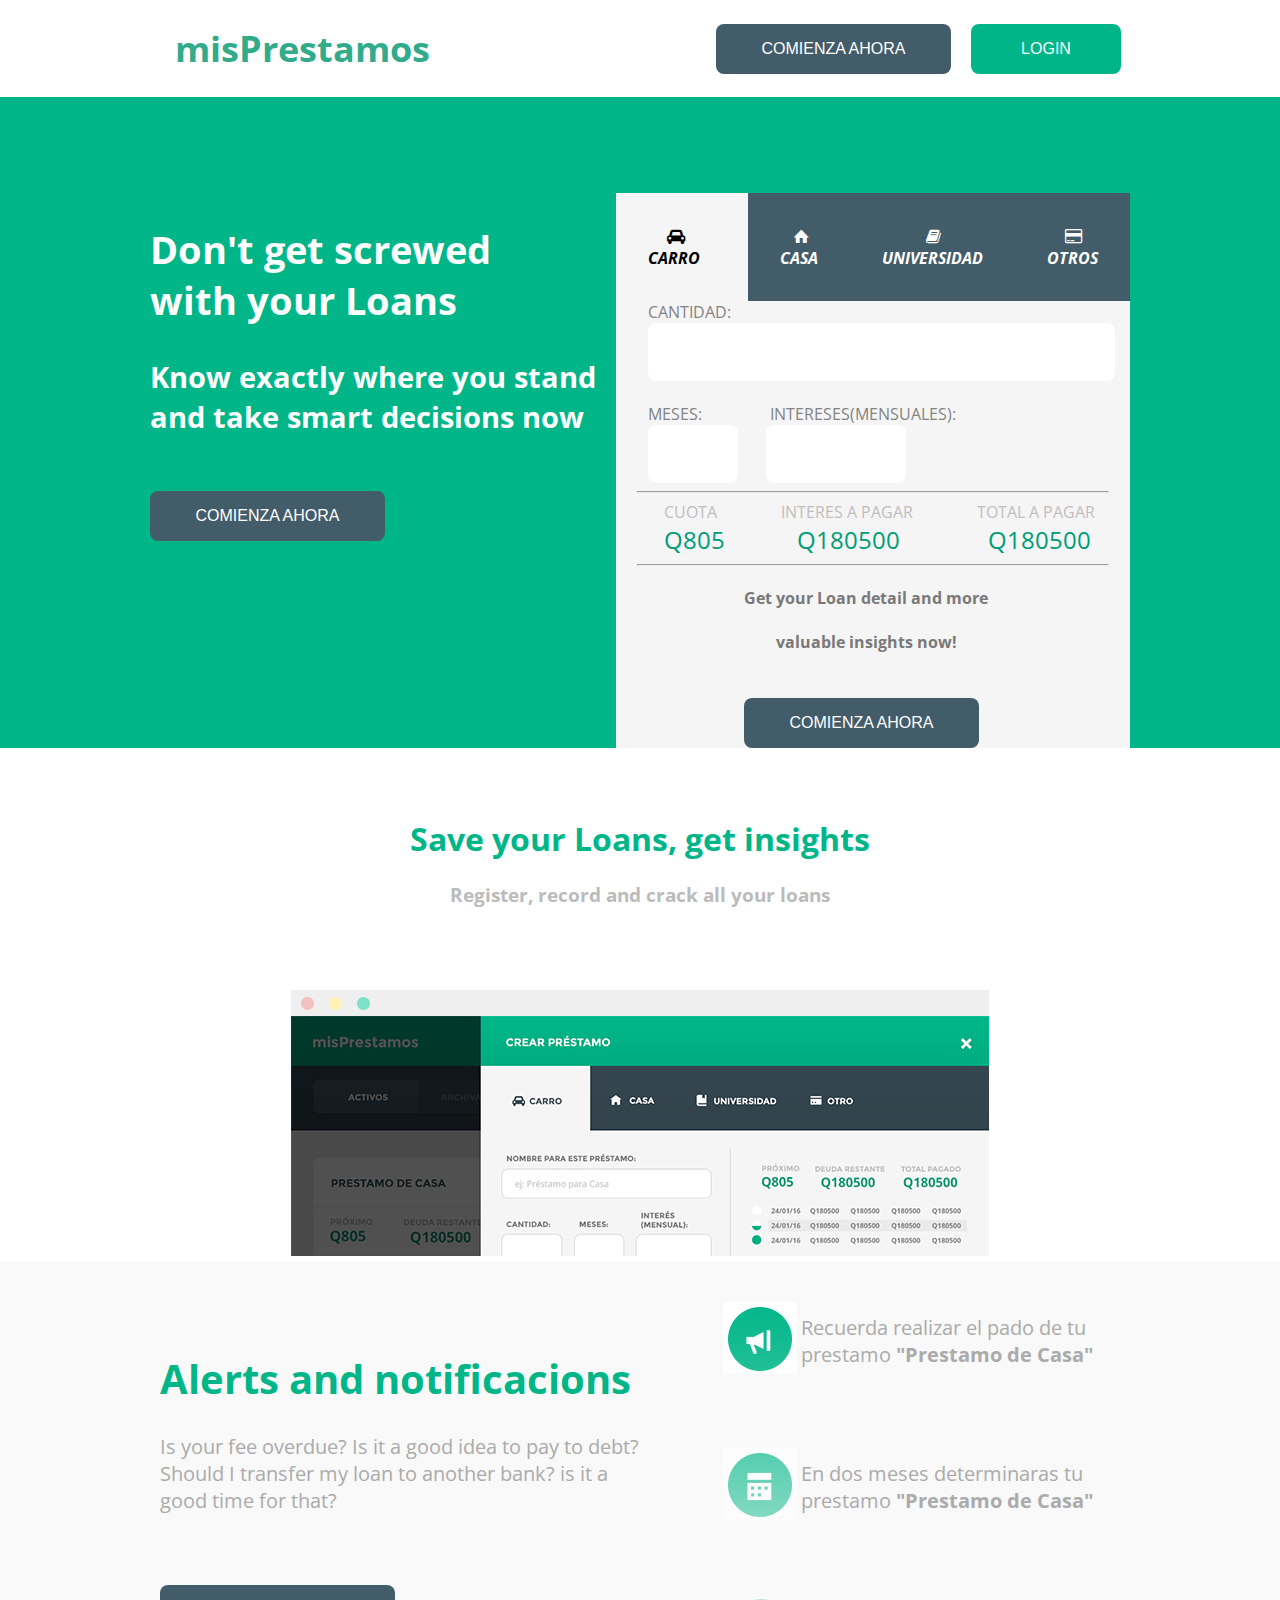
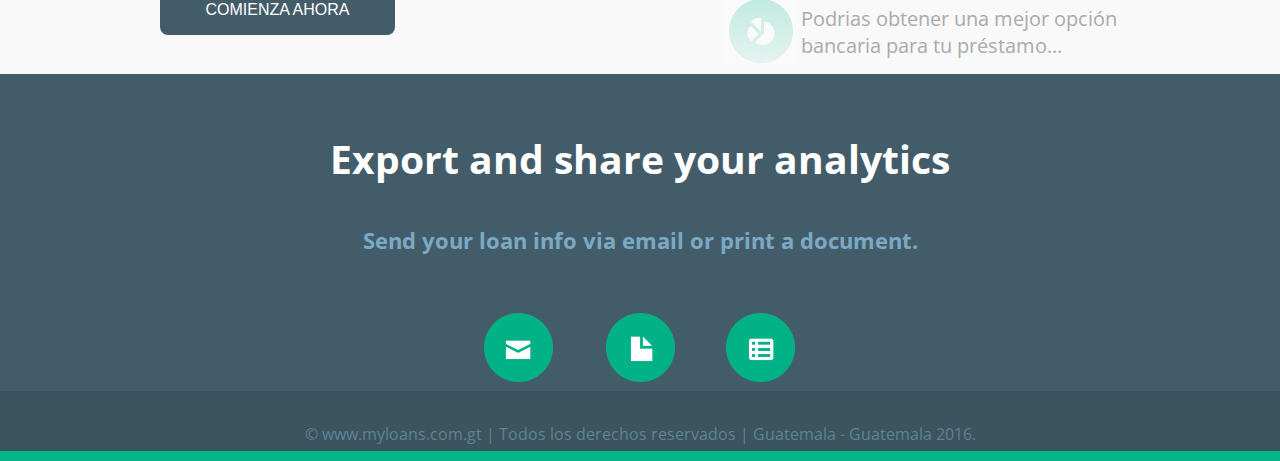
<file: index.html>
<!DOCTYPE html>
<html lang="es">

<head>
    <meta charset="UTF-8">
    <meta name="viewport" content="width=device-width, initial-scale=1.0">
    <meta http-equiv="X-UA-Compatible" content="ie=edge">
    <link rel="stylesheet" href="sass/main.css">
    <link href='https://fonts.googleapis.com/css?family=Open Sans' rel='stylesheet'>
    <link rel="stylesheet" href="./sass/fontello-39688b28/css/fontello.css">
    <link rel="stylesheet" href="./sass/fontello-137b2301/css/fontello.css">
    <link rel="stylesheet" href="./sass/fontello-91e65cde/css/fontello.css">
    <link rel="stylesheet" href="./sass/fontello-e38cbbc0/css/fontello.css">

    <title>misPrestamos</title>
</head>

<body>

    <!--Barra de navegacion-->
    <div class="navbar">
        <div class="main-navbar">
            <div class="main-navbar__navbar-one">
                <h1>misPrestamos</h1>
            </div>
            <div class="main-navbar__nabvar-two">
                <button class="main-navbar__btn-one"> COMIENZA AHORA</button>
                <button class="main-navbar__btn-two">LOGIN</button>
            </div>
        </div>
    </div>

    <!------------------------------------------------------------------------------------->
    <!------------------------------------------------------------------------------------->

    <!--Parrafo 1-->
    <div class="contenedor_rojo">
        <div class="contenedor_2">
            <div class="contenedor_3">
                <h2>Don't get screwed <br> with your Loans</h2>
                <h3>Know exactly where you stand <br> and take smart decisions now</h3>
                <button class="main-navbar__btn-one"> COMIENZA AHORA</button>
            </div>

            <!----------------------------------------------------------------------------------->
            <!------------------------------------------------------------------------------------->

            <!--Cuadro-->
            <div class="contenedor_5">
                <div class="contenedor_7">
                    <div class="iconos carro">
                        <i class="fa fa-car icon-cab">
                            <br>
                            <b>CARRO</b>
                        </i>
                    </div>
                    <div class="iconos general">
                        <i class="fa fa-home icon-home-2">
                            <br>
                            <b>CASA</b>
                        </i>
                    </div>
                    <div class="iconos general">
                        <i class="fa fa-book icon-book-1">
                            <br>
                            <b>UNIVERSIDAD</b>
                        </i>
                    </div>
                    <div class="iconos general">
                        <i class="fa fa-credit-card icon-credit-card">
                            <br>
                            <b>OTROS</b>
                        </i>
                    </div>
                </div>
                <form action="/index.html" class="contenedor_17">
                    <div>
                        <label for="cantidad" class="cantidad">CANTIDAD:</label>
                    </div>
                    <div>
                        <input type="text" class="input" name="cantidad">
                    </div>
                    <br>
                    <div class="part2">
                        <label for="meses" class="mes">MESES:</label>
                        <label for="interes" class="interes">INTERESES(MENSUALES):</label>
                    </div>
                    <div>
                        <input type="text" class="meses" name="meses">
                        <input type="text" class="intereses" name="intereses">
                    </div>
                </form>
                <hr />

                <form action="/index.html" class="contenedor_18">
                    <div class="pagos1">
                        <label for="cuota">CUOTA</label>
                    </div>

                    <div class="pagos2">
                        <label for="interes">INTERES A PAGAR</label>
                    </div>

                    <div class="pagos3">
                        <label for="total">TOTAL A PAGAR</label>
                    </div>
                </form>

                <form action="/index.html" class="contenedor_19">
                    <div class="montos_1">
                        <label for="cuotas">Q805</label>
                    </div>
                    <div class="montos_2">
                        <label for="pago">Q180500</label>
                    </div>
                    <div class="montos_3">
                        <label for="total">Q180500</label>
                    </div>
                </form>
                <hr />
                <div class="contenedor_20">
                    <div class="contenedor_21">
                        <h4>Get your Loan detail and more</h4>
                        <h4 class="parrafo_2">valuable insights now!</h4>
                        <button class="main-navbar__btn-one"> COMIENZA AHORA</button>
                    </div>
                </div>
            </div>
        </div>
    </div>

    <!----------------------------------------------------------------------------------->
    <!------------------------------------------------------------------------------------->

    <!--Medio-->
    <div class="main-medium">
        <div class="main-medium__medium1">
            <div class="main-medium__medium2">
                <h1>Save your Loans, get insights</h1>
                <h3>Register, record and crack all your loans</h3>
                <center>
                    <img src="./img/prestamos.jpg" alt="">
                </center>
            </div>
        </div>
    </div>

    <!----------------------------------------------------------------------------------->
    <!------------------------------------------------------------------------------------->

    <!--Cuadro 2-->
    <div class="second-medium">
        <div class="second-medium__second1">
            <div class="second-medium__second2">
                <h1>Alerts and notificacions</h1>
                <p>Is your fee overdue? Is it a good idea to pay to debt? <br> Should I transfer my loan to another
                    bank? is
                    it a <br> good time for that?</p>
                <br>
                <button class="main-navbar__btn-one"> COMIENZA AHORA</button>
                <table id="tabla">
                    <tr>
                        <th>
                            <img id="ima8" src="./img/8.jpg">
                        </th>
                        <td class="th1">Recuerda realizar el pado de tu <br> prestamo <b>"Prestamo de Casa"</b>
                        </td>
                    </tr>
                    <tr>
                        <th>
                            <img id="ima9" src="./img/9.jpg">
                        </th>
                        <td class="th2">En dos meses determinaras tu <br>prestamo <b>"Prestamo de Casa"</b></td>
                    </tr>
                    <tr>
                        <th>
                            <img id="ima10" src="./img/10.jpg">
                        </th>
                        <td class="th3">Podrias obtener una mejor opción <br> bancaria para tu préstamo...</td>
                    </tr>
                </table>
            </div>
        </div>
    </div>

    <!----------------------------------------------------------------------------------->
    <!------------------------------------------------------------------------------------->

    <!--Cuadro 3-->
    <div class="third-medium">
        <div class="third-medium__third1">
            <div class="third-medium__third2">
                <h1 class="label">Export and share your analytics</h1>
                <br><br>
                <h2>Send your loan info via email or print a document.</h2>
                <center>
                    <table>
                        <tr>
                            <th>
                                <img src="./img/1.jpg" alt="">
                            </th>
                            <th>
                                <p style="color: #405c69">........</p>
                            </th>
                            <th>
                                <img src="./img/2.jpg" alt="">
                            </th>
                            <th>
                                <p style="color: #405c69">........</p>
                            </th>
                            <th>
                                <img src="./img/3.jpg" alt="">
                            </th>
                        </tr>
                    </table>
                </center>
            </div>
        </div>
    </div>

    <div class="main-footer">
        <footer class="main-footer__footer1">
            <div class="main-footer__footer2">
                <p id="reserv">© www.myloans.com.gt | Todos los derechos reservados | Guatemala - Guatemala 2016.</p>
            </div>
        </footer>
    </div>
</body>

</html>
</file>
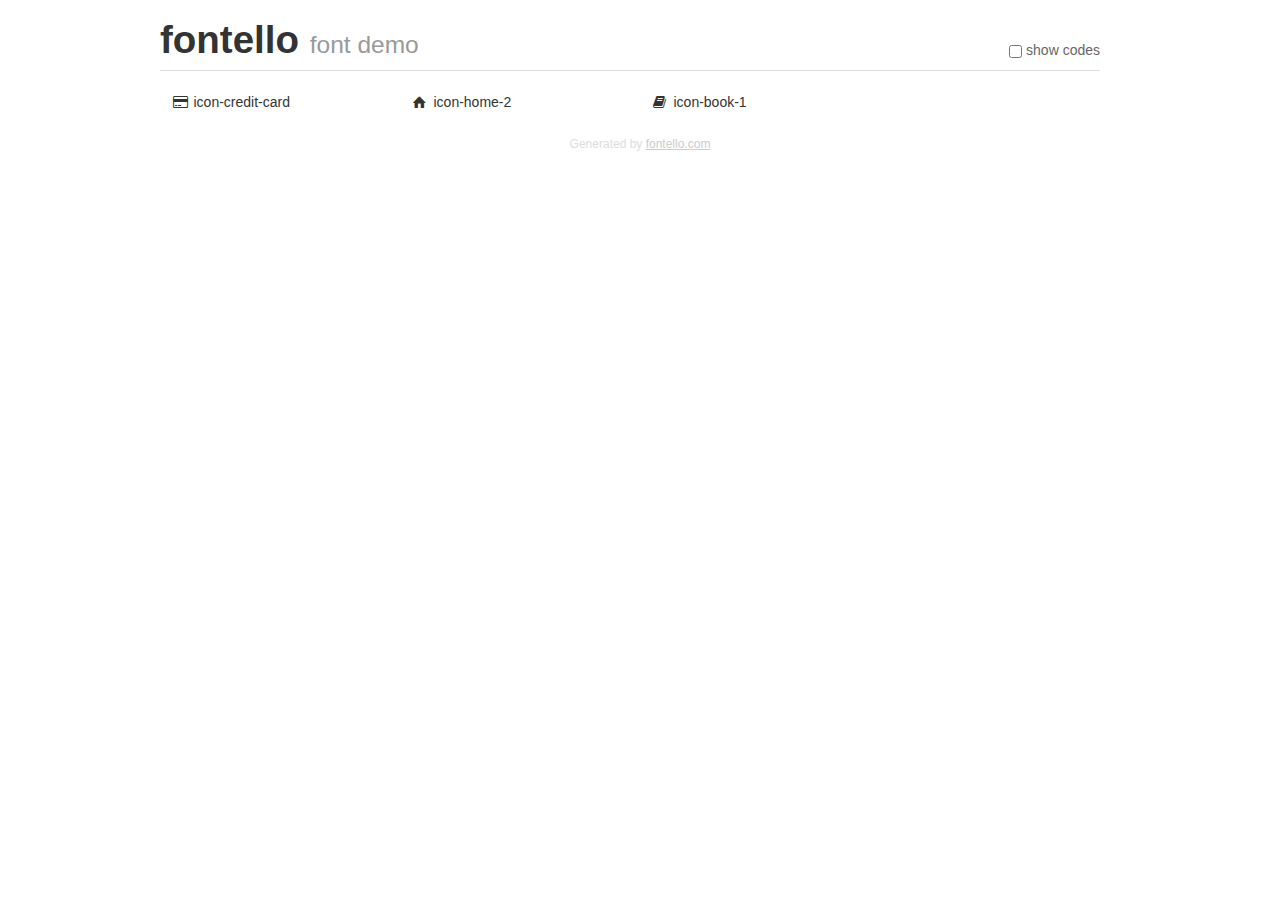
<file: sass/fontello-137b2301/demo.html>
<!DOCTYPE html>
<html>
  <head><!--[if lt IE 9]><script language="javascript" type="text/javascript" src="//html5shim.googlecode.com/svn/trunk/html5.js"></script><![endif]-->
    <meta charset="UTF-8"><style>/*
 * Bootstrap v2.2.1
 *
 * Copyright 2012 Twitter, Inc
 * Licensed under the Apache License v2.0
 * http://www.apache.org/licenses/LICENSE-2.0
 *
 * Designed and built with all the love in the world @twitter by @mdo and @fat.
 */
.clearfix {
  *zoom: 1;
}
.clearfix:before,
.clearfix:after {
  display: table;
  content: "";
  line-height: 0;
}
.clearfix:after {
  clear: both;
}
html {
  font-size: 100%;
  -webkit-text-size-adjust: 100%;
  -ms-text-size-adjust: 100%;
}
a:focus {
  outline: thin dotted #333;
  outline: 5px auto -webkit-focus-ring-color;
  outline-offset: -2px;
}
a:hover,
a:active {
  outline: 0;
}
button,
input,
select,
textarea {
  margin: 0;
  font-size: 100%;
  vertical-align: middle;
}
button,
input {
  *overflow: visible;
  line-height: normal;
}
button::-moz-focus-inner,
input::-moz-focus-inner {
  padding: 0;
  border: 0;
}
body {
  margin: 0;
  font-family: "Helvetica Neue", Helvetica, Arial, sans-serif;
  font-size: 14px;
  line-height: 20px;
  color: #333;
  background-color: #fff;
}
a {
  color: #08c;
  text-decoration: none;
}
a:hover {
  color: #005580;
  text-decoration: underline;
}
.row {
  margin-left: -20px;
  *zoom: 1;
}
.row:before,
.row:after {
  display: table;
  content: "";
  line-height: 0;
}
.row:after {
  clear: both;
}
[class*="span"] {
  float: left;
  min-height: 1px;
  margin-left: 20px;
}
.container,
.navbar-static-top .container,
.navbar-fixed-top .container,
.navbar-fixed-bottom .container {
  width: 940px;
}
.span12 {
  width: 940px;
}
.span11 {
  width: 860px;
}
.span10 {
  width: 780px;
}
.span9 {
  width: 700px;
}
.span8 {
  width: 620px;
}
.span7 {
  width: 540px;
}
.span6 {
  width: 460px;
}
.span5 {
  width: 380px;
}
.span4 {
  width: 300px;
}
.span3 {
  width: 220px;
}
.span2 {
  width: 140px;
}
.span1 {
  width: 60px;
}
[class*="span"].pull-right,
.row-fluid [class*="span"].pull-right {
  float: right;
}
.container {
  margin-right: auto;
  margin-left: auto;
  *zoom: 1;
}
.container:before,
.container:after {
  display: table;
  content: "";
  line-height: 0;
}
.container:after {
  clear: both;
}
p {
  margin: 0 0 10px;
}
.lead {
  margin-bottom: 20px;
  font-size: 21px;
  font-weight: 200;
  line-height: 30px;
}
small {
  font-size: 85%;
}
h1 {
  margin: 10px 0;
  font-family: inherit;
  font-weight: bold;
  line-height: 20px;
  color: inherit;
  text-rendering: optimizelegibility;
}
h1 small {
  font-weight: normal;
  line-height: 1;
  color: #999;
}
h1 {
  line-height: 40px;
}
h1 {
  font-size: 38.5px;
}
h1 small {
  font-size: 24.5px;
}
body {
  margin-top: 90px;
}
.header {
  position: fixed;
  top: 0;
  left: 50%;
  margin-left: -480px;
  background-color: #fff;
  border-bottom: 1px solid #ddd;
  padding-top: 10px;
  z-index: 10;
}
.footer {
  color: #ddd;
  font-size: 12px;
  text-align: center;
  margin-top: 20px;
}
.footer a {
  color: #ccc;
  text-decoration: underline;
}
.the-icons {
  font-size: 14px;
  line-height: 24px;
}
.switch {
  position: absolute;
  right: 0;
  bottom: 10px;
  color: #666;
}
.switch input {
  margin-right: 0.3em;
}
.codesOn .i-name {
  display: none;
}
.codesOn .i-code {
  display: inline;
}
.i-code {
  display: none;
}
@font-face {
      font-family: 'fontello';
      src: url('./font/fontello.eot?34488930');
      src: url('./font/fontello.eot?34488930#iefix') format('embedded-opentype'),
           url('./font/fontello.woff?34488930') format('woff'),
           url('./font/fontello.ttf?34488930') format('truetype'),
           url('./font/fontello.svg?34488930#fontello') format('svg');
      font-weight: normal;
      font-style: normal;
    }
     
     
    .demo-icon
    {
      font-family: "fontello";
      font-style: normal;
      font-weight: normal;
      speak: none;
     
      display: inline-block;
      text-decoration: inherit;
      width: 1em;
      margin-right: .2em;
      text-align: center;
      /* opacity: .8; */
     
      /* For safety - reset parent styles, that can break glyph codes*/
      font-variant: normal;
      text-transform: none;
     
      /* fix buttons height, for twitter bootstrap */
      line-height: 1em;
     
      /* Animation center compensation - margins should be symmetric */
      /* remove if not needed */
      margin-left: .2em;
     
      /* You can be more comfortable with increased icons size */
      /* font-size: 120%; */
     
      /* Font smoothing. That was taken from TWBS */
      -webkit-font-smoothing: antialiased;
      -moz-osx-font-smoothing: grayscale;
     
      /* Uncomment for 3D effect */
      /* text-shadow: 1px 1px 1px rgba(127, 127, 127, 0.3); */
    }
     </style>
    <link rel="stylesheet" href="css/animation.css"><!--[if IE 7]><link rel="stylesheet" href="css/" + font.fontname + "-ie7.css"><![endif]-->
    <script>
      function toggleCodes(on) {
        var obj = document.getElementById('icons');
      
        if (on) {
          obj.className += ' codesOn';
        } else {
          obj.className = obj.className.replace(' codesOn', '');
        }
      }
      
    </script>
  </head>
  <body>
    <div class="container header">
      <h1>fontello <small>font demo</small></h1>
      <label class="switch">
        <input type="checkbox" onclick="toggleCodes(this.checked)">show codes
      </label>
    </div>
    <div class="container" id="icons">
      <div class="row">
        <div class="the-icons span3" title="Code: 0xe801"><i class="demo-icon icon-credit-card">&#xe801;</i> <span class="i-name">icon-credit-card</span><span class="i-code">0xe801</span></div>
        <div class="the-icons span3" title="Code: 0xe802"><i class="demo-icon icon-home-2">&#xe802;</i> <span class="i-name">icon-home-2</span><span class="i-code">0xe802</span></div>
        <div class="the-icons span3" title="Code: 0xe803"><i class="demo-icon icon-book-1">&#xe803;</i> <span class="i-name">icon-book-1</span><span class="i-code">0xe803</span></div>
      </div>
    </div>
    <div class="container footer">Generated by <a href="http://fontello.com">fontello.com</a></div>
  </body>
</html>
</file>
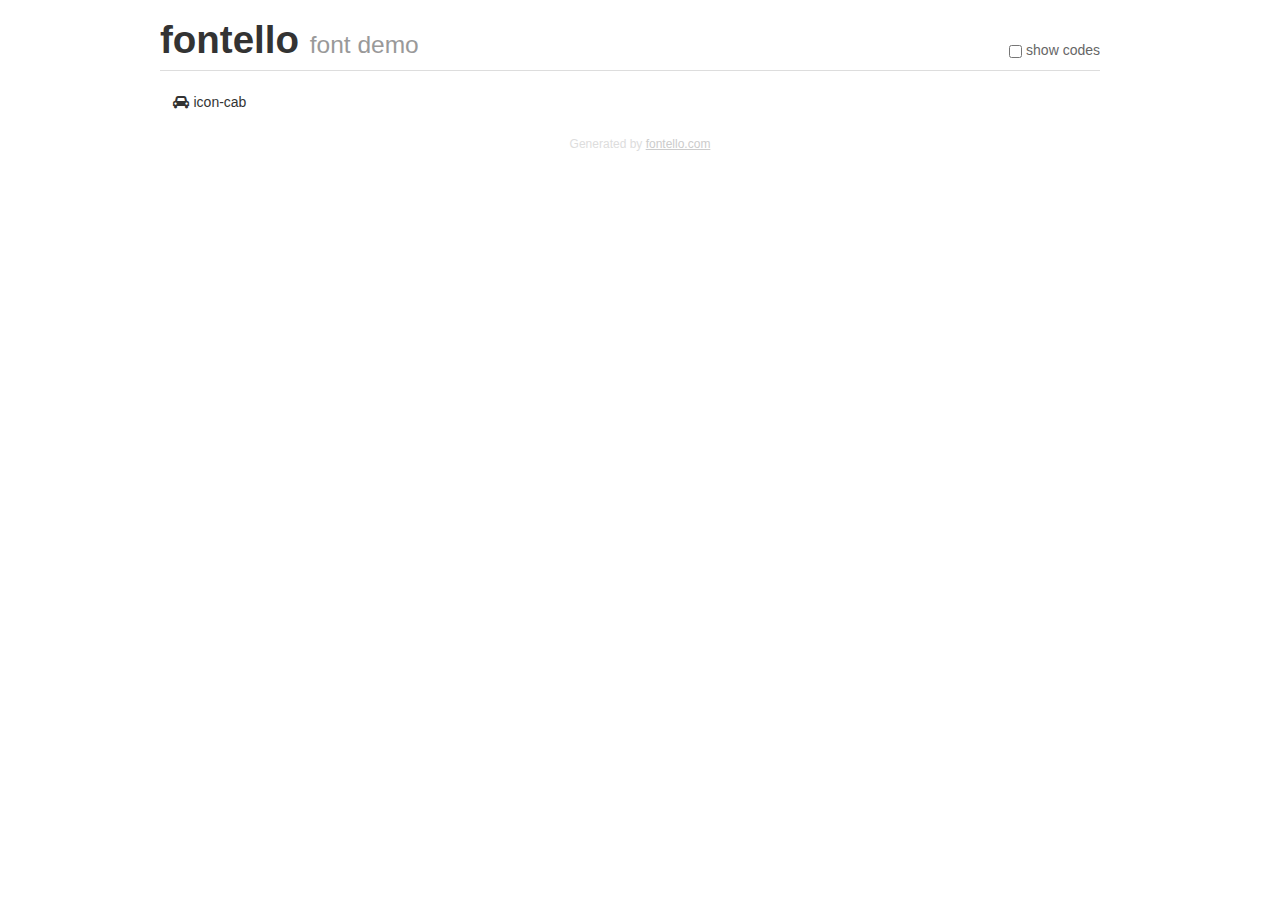
<file: sass/fontello-39688b28/demo.html>
<!DOCTYPE html>
<html>
  <head><!--[if lt IE 9]><script language="javascript" type="text/javascript" src="//html5shim.googlecode.com/svn/trunk/html5.js"></script><![endif]-->
    <meta charset="UTF-8"><style>/*
 * Bootstrap v2.2.1
 *
 * Copyright 2012 Twitter, Inc
 * Licensed under the Apache License v2.0
 * http://www.apache.org/licenses/LICENSE-2.0
 *
 * Designed and built with all the love in the world @twitter by @mdo and @fat.
 */
.clearfix {
  *zoom: 1;
}
.clearfix:before,
.clearfix:after {
  display: table;
  content: "";
  line-height: 0;
}
.clearfix:after {
  clear: both;
}
html {
  font-size: 100%;
  -webkit-text-size-adjust: 100%;
  -ms-text-size-adjust: 100%;
}
a:focus {
  outline: thin dotted #333;
  outline: 5px auto -webkit-focus-ring-color;
  outline-offset: -2px;
}
a:hover,
a:active {
  outline: 0;
}
button,
input,
select,
textarea {
  margin: 0;
  font-size: 100%;
  vertical-align: middle;
}
button,
input {
  *overflow: visible;
  line-height: normal;
}
button::-moz-focus-inner,
input::-moz-focus-inner {
  padding: 0;
  border: 0;
}
body {
  margin: 0;
  font-family: "Helvetica Neue", Helvetica, Arial, sans-serif;
  font-size: 14px;
  line-height: 20px;
  color: #333;
  background-color: #fff;
}
a {
  color: #08c;
  text-decoration: none;
}
a:hover {
  color: #005580;
  text-decoration: underline;
}
.row {
  margin-left: -20px;
  *zoom: 1;
}
.row:before,
.row:after {
  display: table;
  content: "";
  line-height: 0;
}
.row:after {
  clear: both;
}
[class*="span"] {
  float: left;
  min-height: 1px;
  margin-left: 20px;
}
.container,
.navbar-static-top .container,
.navbar-fixed-top .container,
.navbar-fixed-bottom .container {
  width: 940px;
}
.span12 {
  width: 940px;
}
.span11 {
  width: 860px;
}
.span10 {
  width: 780px;
}
.span9 {
  width: 700px;
}
.span8 {
  width: 620px;
}
.span7 {
  width: 540px;
}
.span6 {
  width: 460px;
}
.span5 {
  width: 380px;
}
.span4 {
  width: 300px;
}
.span3 {
  width: 220px;
}
.span2 {
  width: 140px;
}
.span1 {
  width: 60px;
}
[class*="span"].pull-right,
.row-fluid [class*="span"].pull-right {
  float: right;
}
.container {
  margin-right: auto;
  margin-left: auto;
  *zoom: 1;
}
.container:before,
.container:after {
  display: table;
  content: "";
  line-height: 0;
}
.container:after {
  clear: both;
}
p {
  margin: 0 0 10px;
}
.lead {
  margin-bottom: 20px;
  font-size: 21px;
  font-weight: 200;
  line-height: 30px;
}
small {
  font-size: 85%;
}
h1 {
  margin: 10px 0;
  font-family: inherit;
  font-weight: bold;
  line-height: 20px;
  color: inherit;
  text-rendering: optimizelegibility;
}
h1 small {
  font-weight: normal;
  line-height: 1;
  color: #999;
}
h1 {
  line-height: 40px;
}
h1 {
  font-size: 38.5px;
}
h1 small {
  font-size: 24.5px;
}
body {
  margin-top: 90px;
}
.header {
  position: fixed;
  top: 0;
  left: 50%;
  margin-left: -480px;
  background-color: #fff;
  border-bottom: 1px solid #ddd;
  padding-top: 10px;
  z-index: 10;
}
.footer {
  color: #ddd;
  font-size: 12px;
  text-align: center;
  margin-top: 20px;
}
.footer a {
  color: #ccc;
  text-decoration: underline;
}
.the-icons {
  font-size: 14px;
  line-height: 24px;
}
.switch {
  position: absolute;
  right: 0;
  bottom: 10px;
  color: #666;
}
.switch input {
  margin-right: 0.3em;
}
.codesOn .i-name {
  display: none;
}
.codesOn .i-code {
  display: inline;
}
.i-code {
  display: none;
}
@font-face {
      font-family: 'fontello';
      src: url('./font/fontello.eot?19696141');
      src: url('./font/fontello.eot?19696141#iefix') format('embedded-opentype'),
           url('./font/fontello.woff?19696141') format('woff'),
           url('./font/fontello.ttf?19696141') format('truetype'),
           url('./font/fontello.svg?19696141#fontello') format('svg');
      font-weight: normal;
      font-style: normal;
    }
     
     
    .demo-icon
    {
      font-family: "fontello";
      font-style: normal;
      font-weight: normal;
      speak: none;
     
      display: inline-block;
      text-decoration: inherit;
      width: 1em;
      margin-right: .2em;
      text-align: center;
      /* opacity: .8; */
     
      /* For safety - reset parent styles, that can break glyph codes*/
      font-variant: normal;
      text-transform: none;
     
      /* fix buttons height, for twitter bootstrap */
      line-height: 1em;
     
      /* Animation center compensation - margins should be symmetric */
      /* remove if not needed */
      margin-left: .2em;
     
      /* You can be more comfortable with increased icons size */
      /* font-size: 120%; */
     
      /* Font smoothing. That was taken from TWBS */
      -webkit-font-smoothing: antialiased;
      -moz-osx-font-smoothing: grayscale;
     
      /* Uncomment for 3D effect */
      /* text-shadow: 1px 1px 1px rgba(127, 127, 127, 0.3); */
    }
     </style>
    <link rel="stylesheet" href="css/animation.css"><!--[if IE 7]><link rel="stylesheet" href="css/" + font.fontname + "-ie7.css"><![endif]-->
    <script>
      function toggleCodes(on) {
        var obj = document.getElementById('icons');
      
        if (on) {
          obj.className += ' codesOn';
        } else {
          obj.className = obj.className.replace(' codesOn', '');
        }
      }
      
    </script>
  </head>
  <body>
    <div class="container header">
      <h1>fontello <small>font demo</small></h1>
      <label class="switch">
        <input type="checkbox" onclick="toggleCodes(this.checked)">show codes
      </label>
    </div>
    <div class="container" id="icons">
      <div class="row">
        <div class="the-icons span3" title="Code: 0xf1b9"><i class="demo-icon icon-cab">&#xf1b9;</i> <span class="i-name">icon-cab</span><span class="i-code">0xf1b9</span></div>
      </div>
    </div>
    <div class="container footer">Generated by <a href="http://fontello.com">fontello.com</a></div>
  </body>
</html>
</file>
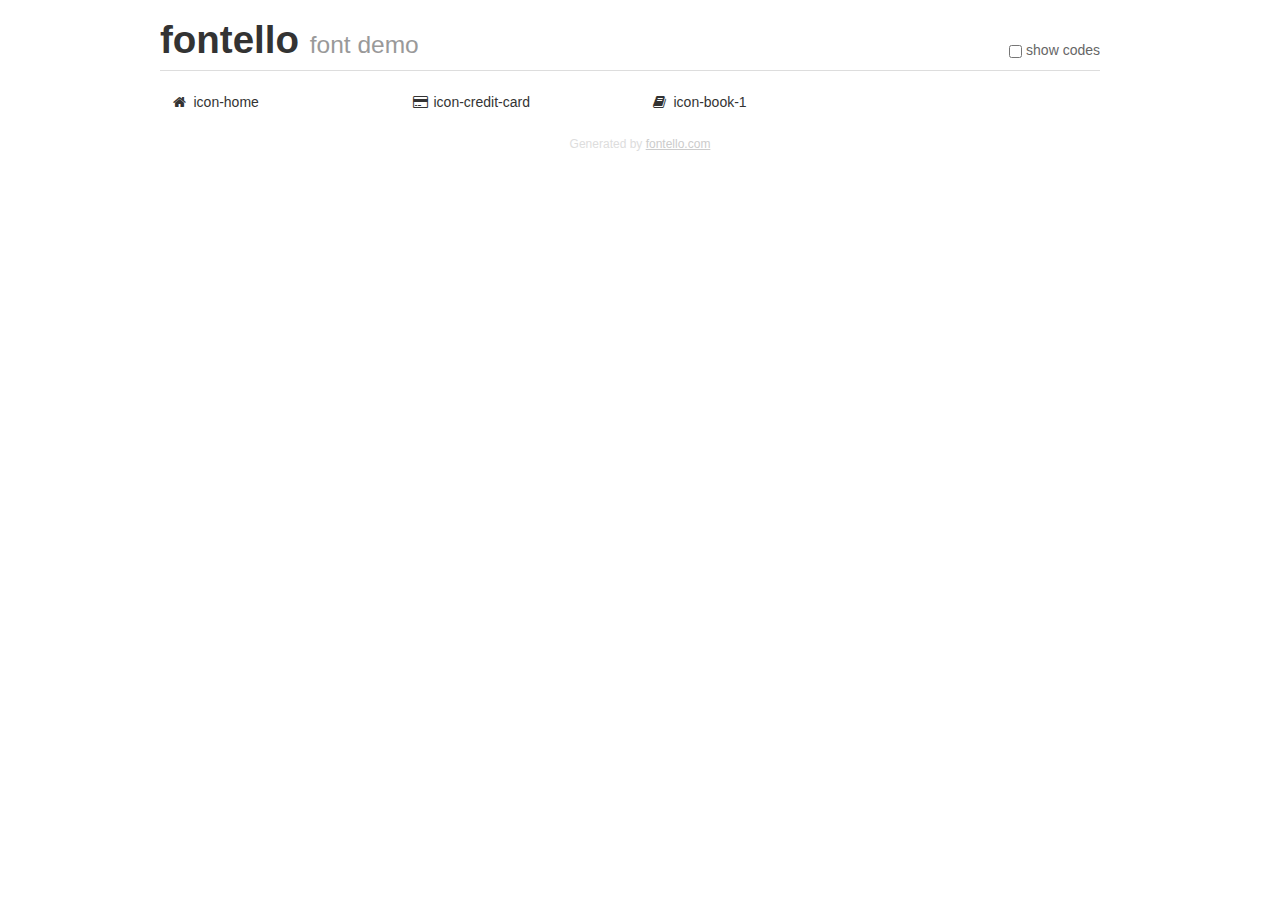
<file: sass/fontello-91e65cde/demo.html>
<!DOCTYPE html>
<html>
  <head><!--[if lt IE 9]><script language="javascript" type="text/javascript" src="//html5shim.googlecode.com/svn/trunk/html5.js"></script><![endif]-->
    <meta charset="UTF-8"><style>/*
 * Bootstrap v2.2.1
 *
 * Copyright 2012 Twitter, Inc
 * Licensed under the Apache License v2.0
 * http://www.apache.org/licenses/LICENSE-2.0
 *
 * Designed and built with all the love in the world @twitter by @mdo and @fat.
 */
.clearfix {
  *zoom: 1;
}
.clearfix:before,
.clearfix:after {
  display: table;
  content: "";
  line-height: 0;
}
.clearfix:after {
  clear: both;
}
html {
  font-size: 100%;
  -webkit-text-size-adjust: 100%;
  -ms-text-size-adjust: 100%;
}
a:focus {
  outline: thin dotted #333;
  outline: 5px auto -webkit-focus-ring-color;
  outline-offset: -2px;
}
a:hover,
a:active {
  outline: 0;
}
button,
input,
select,
textarea {
  margin: 0;
  font-size: 100%;
  vertical-align: middle;
}
button,
input {
  *overflow: visible;
  line-height: normal;
}
button::-moz-focus-inner,
input::-moz-focus-inner {
  padding: 0;
  border: 0;
}
body {
  margin: 0;
  font-family: "Helvetica Neue", Helvetica, Arial, sans-serif;
  font-size: 14px;
  line-height: 20px;
  color: #333;
  background-color: #fff;
}
a {
  color: #08c;
  text-decoration: none;
}
a:hover {
  color: #005580;
  text-decoration: underline;
}
.row {
  margin-left: -20px;
  *zoom: 1;
}
.row:before,
.row:after {
  display: table;
  content: "";
  line-height: 0;
}
.row:after {
  clear: both;
}
[class*="span"] {
  float: left;
  min-height: 1px;
  margin-left: 20px;
}
.container,
.navbar-static-top .container,
.navbar-fixed-top .container,
.navbar-fixed-bottom .container {
  width: 940px;
}
.span12 {
  width: 940px;
}
.span11 {
  width: 860px;
}
.span10 {
  width: 780px;
}
.span9 {
  width: 700px;
}
.span8 {
  width: 620px;
}
.span7 {
  width: 540px;
}
.span6 {
  width: 460px;
}
.span5 {
  width: 380px;
}
.span4 {
  width: 300px;
}
.span3 {
  width: 220px;
}
.span2 {
  width: 140px;
}
.span1 {
  width: 60px;
}
[class*="span"].pull-right,
.row-fluid [class*="span"].pull-right {
  float: right;
}
.container {
  margin-right: auto;
  margin-left: auto;
  *zoom: 1;
}
.container:before,
.container:after {
  display: table;
  content: "";
  line-height: 0;
}
.container:after {
  clear: both;
}
p {
  margin: 0 0 10px;
}
.lead {
  margin-bottom: 20px;
  font-size: 21px;
  font-weight: 200;
  line-height: 30px;
}
small {
  font-size: 85%;
}
h1 {
  margin: 10px 0;
  font-family: inherit;
  font-weight: bold;
  line-height: 20px;
  color: inherit;
  text-rendering: optimizelegibility;
}
h1 small {
  font-weight: normal;
  line-height: 1;
  color: #999;
}
h1 {
  line-height: 40px;
}
h1 {
  font-size: 38.5px;
}
h1 small {
  font-size: 24.5px;
}
body {
  margin-top: 90px;
}
.header {
  position: fixed;
  top: 0;
  left: 50%;
  margin-left: -480px;
  background-color: #fff;
  border-bottom: 1px solid #ddd;
  padding-top: 10px;
  z-index: 10;
}
.footer {
  color: #ddd;
  font-size: 12px;
  text-align: center;
  margin-top: 20px;
}
.footer a {
  color: #ccc;
  text-decoration: underline;
}
.the-icons {
  font-size: 14px;
  line-height: 24px;
}
.switch {
  position: absolute;
  right: 0;
  bottom: 10px;
  color: #666;
}
.switch input {
  margin-right: 0.3em;
}
.codesOn .i-name {
  display: none;
}
.codesOn .i-code {
  display: inline;
}
.i-code {
  display: none;
}
@font-face {
      font-family: 'fontello';
      src: url('./font/fontello.eot?63503670');
      src: url('./font/fontello.eot?63503670#iefix') format('embedded-opentype'),
           url('./font/fontello.woff?63503670') format('woff'),
           url('./font/fontello.ttf?63503670') format('truetype'),
           url('./font/fontello.svg?63503670#fontello') format('svg');
      font-weight: normal;
      font-style: normal;
    }
     
     
    .demo-icon
    {
      font-family: "fontello";
      font-style: normal;
      font-weight: normal;
      speak: none;
     
      display: inline-block;
      text-decoration: inherit;
      width: 1em;
      margin-right: .2em;
      text-align: center;
      /* opacity: .8; */
     
      /* For safety - reset parent styles, that can break glyph codes*/
      font-variant: normal;
      text-transform: none;
     
      /* fix buttons height, for twitter bootstrap */
      line-height: 1em;
     
      /* Animation center compensation - margins should be symmetric */
      /* remove if not needed */
      margin-left: .2em;
     
      /* You can be more comfortable with increased icons size */
      /* font-size: 120%; */
     
      /* Font smoothing. That was taken from TWBS */
      -webkit-font-smoothing: antialiased;
      -moz-osx-font-smoothing: grayscale;
     
      /* Uncomment for 3D effect */
      /* text-shadow: 1px 1px 1px rgba(127, 127, 127, 0.3); */
    }
     </style>
    <link rel="stylesheet" href="css/animation.css"><!--[if IE 7]><link rel="stylesheet" href="css/" + font.fontname + "-ie7.css"><![endif]-->
    <script>
      function toggleCodes(on) {
        var obj = document.getElementById('icons');
      
        if (on) {
          obj.className += ' codesOn';
        } else {
          obj.className = obj.className.replace(' codesOn', '');
        }
      }
      
    </script>
  </head>
  <body>
    <div class="container header">
      <h1>fontello <small>font demo</small></h1>
      <label class="switch">
        <input type="checkbox" onclick="toggleCodes(this.checked)">show codes
      </label>
    </div>
    <div class="container" id="icons">
      <div class="row">
        <div class="the-icons span3" title="Code: 0xe800"><i class="demo-icon icon-home">&#xe800;</i> <span class="i-name">icon-home</span><span class="i-code">0xe800</span></div>
        <div class="the-icons span3" title="Code: 0xe801"><i class="demo-icon icon-credit-card">&#xe801;</i> <span class="i-name">icon-credit-card</span><span class="i-code">0xe801</span></div>
        <div class="the-icons span3" title="Code: 0xe803"><i class="demo-icon icon-book-1">&#xe803;</i> <span class="i-name">icon-book-1</span><span class="i-code">0xe803</span></div>
      </div>
    </div>
    <div class="container footer">Generated by <a href="http://fontello.com">fontello.com</a></div>
  </body>
</html>
</file>
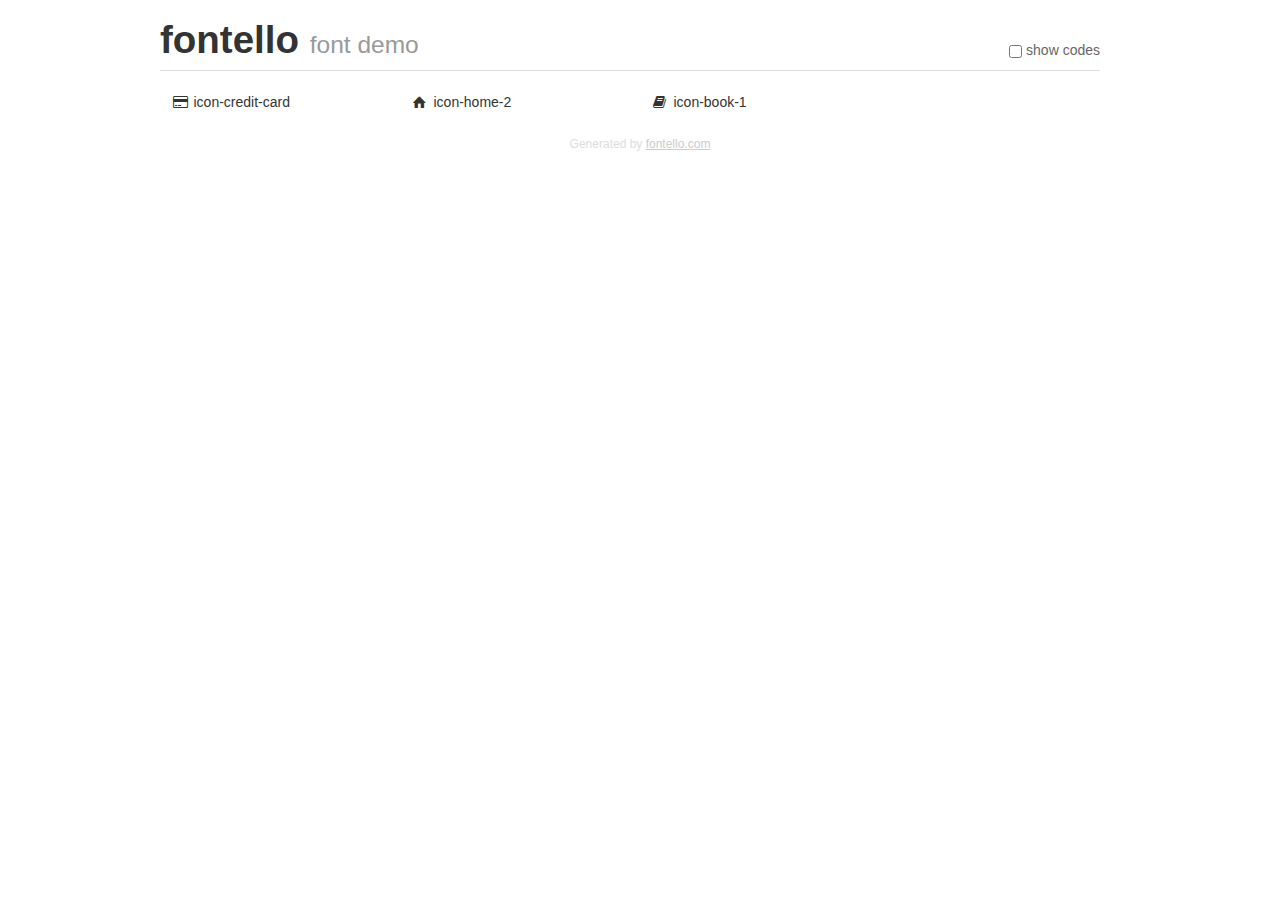
<file: sass/fontello-e38cbbc0/demo.html>
<!DOCTYPE html>
<html>
  <head><!--[if lt IE 9]><script language="javascript" type="text/javascript" src="//html5shim.googlecode.com/svn/trunk/html5.js"></script><![endif]-->
    <meta charset="UTF-8"><style>/*
 * Bootstrap v2.2.1
 *
 * Copyright 2012 Twitter, Inc
 * Licensed under the Apache License v2.0
 * http://www.apache.org/licenses/LICENSE-2.0
 *
 * Designed and built with all the love in the world @twitter by @mdo and @fat.
 */
.clearfix {
  *zoom: 1;
}
.clearfix:before,
.clearfix:after {
  display: table;
  content: "";
  line-height: 0;
}
.clearfix:after {
  clear: both;
}
html {
  font-size: 100%;
  -webkit-text-size-adjust: 100%;
  -ms-text-size-adjust: 100%;
}
a:focus {
  outline: thin dotted #333;
  outline: 5px auto -webkit-focus-ring-color;
  outline-offset: -2px;
}
a:hover,
a:active {
  outline: 0;
}
button,
input,
select,
textarea {
  margin: 0;
  font-size: 100%;
  vertical-align: middle;
}
button,
input {
  *overflow: visible;
  line-height: normal;
}
button::-moz-focus-inner,
input::-moz-focus-inner {
  padding: 0;
  border: 0;
}
body {
  margin: 0;
  font-family: "Helvetica Neue", Helvetica, Arial, sans-serif;
  font-size: 14px;
  line-height: 20px;
  color: #333;
  background-color: #fff;
}
a {
  color: #08c;
  text-decoration: none;
}
a:hover {
  color: #005580;
  text-decoration: underline;
}
.row {
  margin-left: -20px;
  *zoom: 1;
}
.row:before,
.row:after {
  display: table;
  content: "";
  line-height: 0;
}
.row:after {
  clear: both;
}
[class*="span"] {
  float: left;
  min-height: 1px;
  margin-left: 20px;
}
.container,
.navbar-static-top .container,
.navbar-fixed-top .container,
.navbar-fixed-bottom .container {
  width: 940px;
}
.span12 {
  width: 940px;
}
.span11 {
  width: 860px;
}
.span10 {
  width: 780px;
}
.span9 {
  width: 700px;
}
.span8 {
  width: 620px;
}
.span7 {
  width: 540px;
}
.span6 {
  width: 460px;
}
.span5 {
  width: 380px;
}
.span4 {
  width: 300px;
}
.span3 {
  width: 220px;
}
.span2 {
  width: 140px;
}
.span1 {
  width: 60px;
}
[class*="span"].pull-right,
.row-fluid [class*="span"].pull-right {
  float: right;
}
.container {
  margin-right: auto;
  margin-left: auto;
  *zoom: 1;
}
.container:before,
.container:after {
  display: table;
  content: "";
  line-height: 0;
}
.container:after {
  clear: both;
}
p {
  margin: 0 0 10px;
}
.lead {
  margin-bottom: 20px;
  font-size: 21px;
  font-weight: 200;
  line-height: 30px;
}
small {
  font-size: 85%;
}
h1 {
  margin: 10px 0;
  font-family: inherit;
  font-weight: bold;
  line-height: 20px;
  color: inherit;
  text-rendering: optimizelegibility;
}
h1 small {
  font-weight: normal;
  line-height: 1;
  color: #999;
}
h1 {
  line-height: 40px;
}
h1 {
  font-size: 38.5px;
}
h1 small {
  font-size: 24.5px;
}
body {
  margin-top: 90px;
}
.header {
  position: fixed;
  top: 0;
  left: 50%;
  margin-left: -480px;
  background-color: #fff;
  border-bottom: 1px solid #ddd;
  padding-top: 10px;
  z-index: 10;
}
.footer {
  color: #ddd;
  font-size: 12px;
  text-align: center;
  margin-top: 20px;
}
.footer a {
  color: #ccc;
  text-decoration: underline;
}
.the-icons {
  font-size: 14px;
  line-height: 24px;
}
.switch {
  position: absolute;
  right: 0;
  bottom: 10px;
  color: #666;
}
.switch input {
  margin-right: 0.3em;
}
.codesOn .i-name {
  display: none;
}
.codesOn .i-code {
  display: inline;
}
.i-code {
  display: none;
}
@font-face {
      font-family: 'fontello';
      src: url('./font/fontello.eot?75009521');
      src: url('./font/fontello.eot?75009521#iefix') format('embedded-opentype'),
           url('./font/fontello.woff?75009521') format('woff'),
           url('./font/fontello.ttf?75009521') format('truetype'),
           url('./font/fontello.svg?75009521#fontello') format('svg');
      font-weight: normal;
      font-style: normal;
    }
     
     
    .demo-icon
    {
      font-family: "fontello";
      font-style: normal;
      font-weight: normal;
      speak: none;
     
      display: inline-block;
      text-decoration: inherit;
      width: 1em;
      margin-right: .2em;
      text-align: center;
      /* opacity: .8; */
     
      /* For safety - reset parent styles, that can break glyph codes*/
      font-variant: normal;
      text-transform: none;
     
      /* fix buttons height, for twitter bootstrap */
      line-height: 1em;
     
      /* Animation center compensation - margins should be symmetric */
      /* remove if not needed */
      margin-left: .2em;
     
      /* You can be more comfortable with increased icons size */
      /* font-size: 120%; */
     
      /* Font smoothing. That was taken from TWBS */
      -webkit-font-smoothing: antialiased;
      -moz-osx-font-smoothing: grayscale;
     
      /* Uncomment for 3D effect */
      /* text-shadow: 1px 1px 1px rgba(127, 127, 127, 0.3); */
    }
     </style>
    <link rel="stylesheet" href="css/animation.css"><!--[if IE 7]><link rel="stylesheet" href="css/" + font.fontname + "-ie7.css"><![endif]-->
    <script>
      function toggleCodes(on) {
        var obj = document.getElementById('icons');
      
        if (on) {
          obj.className += ' codesOn';
        } else {
          obj.className = obj.className.replace(' codesOn', '');
        }
      }
      
    </script>
  </head>
  <body>
    <div class="container header">
      <h1>fontello <small>font demo</small></h1>
      <label class="switch">
        <input type="checkbox" onclick="toggleCodes(this.checked)">show codes
      </label>
    </div>
    <div class="container" id="icons">
      <div class="row">
        <div class="the-icons span3" title="Code: 0xe801"><i class="demo-icon icon-credit-card">&#xe801;</i> <span class="i-name">icon-credit-card</span><span class="i-code">0xe801</span></div>
        <div class="the-icons span3" title="Code: 0xe802"><i class="demo-icon icon-home-2">&#xe802;</i> <span class="i-name">icon-home-2</span><span class="i-code">0xe802</span></div>
        <div class="the-icons span3" title="Code: 0xe803"><i class="demo-icon icon-book-1">&#xe803;</i> <span class="i-name">icon-book-1</span><span class="i-code">0xe803</span></div>
      </div>
    </div>
    <div class="container footer">Generated by <a href="http://fontello.com">fontello.com</a></div>
  </body>
</html>
</file>
<file: sass/main.css>
/*--------------------------------------- */
body {
  background-color: #00b688;
  overflow-x: hidden;
  padding: 0;
  margin: 0;
  font-family: Open Sans; }
  body .main-navbar__navbar-one {
    color: #32AB8B;
    font-size: 18px;
    padding-left: 2rem; }
  body .main-navbar__btn-one {
    background-color: #435c6a;
    border-radius: 8px;
    border: 0;
    color: white;
    font-size: 16px;
    height: 50px;
    margin-right: 1rem;
    width: 235px;
    margin-top: 24px; }
  body .main-navbar__btn-two {
    background-color: #00b688;
    border-radius: 8px;
    border: 0;
    color: white;
    font-size: 16px;
    height: 50px;
    margin-right: 1rem;
    width: 150px; }

img {
  padding-top: 4rem; }

td {
  padding-top: 4rem; }

.navbar {
  background-color: white;
  margin: auto; }
  .navbar .main-navbar {
    background-color: white;
    display: flex;
    flex-grow: 1;
    flex-wrap: wrap;
    height: auto;
    justify-content: space-around;
    max-width: 2000px;
    min-width: 970px;
    margin: auto; }

.contenedor_rojo {
  margin: auto;
  background-color: #00b688; }
  .contenedor_rojo .contenedor_2 {
    align-content: center;
    background-color: #00b688;
    display: flex;
    flex-grow: 1;
    flex-wrap: wrap;
    height: auto;
    justify-content: space-around;
    margin: auto;
    max-width: 1000px;
    min-width: 970px;
    padding-top: 6rem;
    width: auto; }
    .contenedor_rojo .contenedor_2 .contenedor_3 {
      background-color: #00b688;
      color: white;
      font-size: 25px;
      height: auto;
      justify-content: space-around;
      text-align: left;
      width: auto; }
    .contenedor_rojo .contenedor_2 .contenedor_5 {
      background-color: #f5f5f5; }
      .contenedor_rojo .contenedor_2 .contenedor_5 .contenedor_7 {
        display: flex; }
        .contenedor_rojo .contenedor_2 .contenedor_5 .contenedor_7 .iconos {
          padding: 2rem; }
          .contenedor_rojo .contenedor_2 .contenedor_5 .contenedor_7 .iconos .icon-cab {
            padding: 1rem; }
          .contenedor_rojo .contenedor_2 .contenedor_5 .contenedor_7 .iconos .icon-home-2 {
            padding-left: 0.6rem; }
          .contenedor_rojo .contenedor_2 .contenedor_5 .contenedor_7 .iconos .icon-book-1 {
            padding-left: 2.5rem; }
          .contenedor_rojo .contenedor_2 .contenedor_5 .contenedor_7 .iconos .icon-credit-card {
            padding-left: 0.9rem; }
        .contenedor_rojo .contenedor_2 .contenedor_5 .contenedor_7 .carro {
          background-color: #f5f5f5; }
        .contenedor_rojo .contenedor_2 .contenedor_5 .contenedor_7 .general {
          background-color: #435c6a;
          color: white; }
    .contenedor_rojo .contenedor_2 .contenedor_17 {
      background-color: #f5f5f5;
      padding-left: 2rem;
      color: #838383; }
      .contenedor_rojo .contenedor_2 .contenedor_17 .cantidad {
        font-size: 1rem; }
      .contenedor_rojo .contenedor_2 .contenedor_17 .input {
        padding: 20px;
        border-radius: 8px;
        border: 0;
        padding-right: 15rem;
        font-size: 1rem; }
      .contenedor_rojo .contenedor_2 .contenedor_17 .mes {
        font-size: 1rem;
        margin-top: 2px; }
      .contenedor_rojo .contenedor_2 .contenedor_17 .meses {
        padding: 20px;
        border-radius: 8px;
        border: 0;
        width: 50px;
        font-size: 1rem; }
      .contenedor_rojo .contenedor_2 .contenedor_17 .interes {
        font-size: 1rem;
        padding-left: 4rem; }
      .contenedor_rojo .contenedor_2 .contenedor_17 .intereses {
        padding: 20px;
        border-radius: 8px;
        border: 0;
        width: 100px;
        margin-left: 24px;
        font-size: 1rem; }
    .contenedor_rojo .contenedor_2 hr {
      width: 470px; }
    .contenedor_rojo .contenedor_2 .contenedor_18 {
      display: flex;
      padding-left: 2rem;
      color: #bebebe; }
      .contenedor_rojo .contenedor_2 .contenedor_18 .pagos1 {
        padding-left: 1rem; }
        .contenedor_rojo .contenedor_2 .contenedor_18 .pagos1 .cuota {
          margin-left: 3px; }
      .contenedor_rojo .contenedor_2 .contenedor_18 .pagos2 {
        padding-left: 4rem; }
      .contenedor_rojo .contenedor_2 .contenedor_18 .pagos3 {
        padding-left: 4rem; }
    .contenedor_rojo .contenedor_2 .contenedor_19 {
      display: flex;
      padding-left: 2rem;
      font-size: 24px;
      color: #019d76; }
      .contenedor_rojo .contenedor_2 .contenedor_19 .montos_1 {
        padding-left: 1rem; }
        .contenedor_rojo .contenedor_2 .contenedor_19 .montos_1 .cuotas {
          margin-left: 3px; }
      .contenedor_rojo .contenedor_2 .contenedor_19 .montos_2 {
        padding-left: 4.5rem; }
      .contenedor_rojo .contenedor_2 .contenedor_19 .montos_3 {
        padding-left: 5.5rem; }
    .contenedor_rojo .contenedor_2 .contenedor_20 {
      flex-direction: column;
      padding-left: 8rem;
      color: #797979; }
      .contenedor_rojo .contenedor_2 .contenedor_20 .parrafo_2 {
        padding-left: 2rem; }

.main-medium {
  background-color: white;
  margin: auto; }
  .main-medium .main-medium__medium1 {
    background-color: white;
    color: #00b688;
    flex-grow: 1;
    flex-wrap: wrap;
    height: auto;
    justify-content: space-around;
    max-width: 2000px;
    min-width: 970px;
    padding-top: 3rem;
    margin: auto;
    text-align: center; }
    .main-medium .main-medium__medium1 h3 {
      color: #bbbbbb; }

.second-medium {
  background-color: #f9f9f9;
  margin: auto; }
  .second-medium .second-medium__second1 {
    background-color: #f9f9f9;
    display: flex;
    flex-wrap: wrap;
    height: auto;
    justify-content: space-around;
    margin: auto;
    min-width: 970px;
    width: auto; }
    .second-medium .second-medium__second1 .second-medium__second2 {
      background-color: #f9f9f9;
      color: #00b688;
      flex-wrap: wrap;
      font-size: 20px;
      padding-top: 4rem; }
      .second-medium .second-medium__second1 .second-medium__second2 p {
        color: #ababab; }
    .second-medium .second-medium__second1 table {
      color: #ababab;
      margin-top: -400px;
      padding-left: 35rem; }

.third-medium {
  background-color: #435c6a;
  margin: auto; }
  .third-medium .third-medium__third1 {
    background-color: #435c6a;
    color: white;
    flex-grow: 1;
    flex-wrap: wrap;
    height: auto;
    justify-content: space-around;
    min-width: 970px;
    padding-top: 2rem;
    text-align: center; }
    .third-medium .third-medium__third1 h1 {
      font-size: 39px; }
    .third-medium .third-medium__third1 h2 {
      color: #7ba9c3;
      font-size: 22px;
      margin: -30px 0 -10px 0; }

.main-footer {
  background-color: #3c5360;
  margin: auto; }
  .main-footer .main-footer__footer1 {
    background-color: #3c5360;
    color: #5e8494;
    height: 60px;
    justify-content: space-around;
    margin: auto;
    max-width: 1000px;
    min-width: 970px;
    text-align: center; }
    .main-footer .main-footer__footer1 .main-footer__footer2 {
      align-content: space-around;
      justify-content: center;
      padding-top: 1rem; }

/*# sourceMappingURL=main.css.map */
</file>
<file: sass/fontello-39688b28/css/fontello.css>
@font-face {
  font-family: 'fontello';
  src: url('../font/fontello.eot?24286470');
  src: url('../font/fontello.eot?24286470#iefix') format('embedded-opentype'),
       url('../font/fontello.woff2?24286470') format('woff2'),
       url('../font/fontello.woff?24286470') format('woff'),
       url('../font/fontello.ttf?24286470') format('truetype'),
       url('../font/fontello.svg?24286470#fontello') format('svg');
  font-weight: normal;
  font-style: normal;
}
/* Chrome hack: SVG is rendered more smooth in Windozze. 100% magic, uncomment if you need it. */
/* Note, that will break hinting! In other OS-es font will be not as sharp as it could be */
/*
@media screen and (-webkit-min-device-pixel-ratio:0) {
  @font-face {
    font-family: 'fontello';
    src: url('../font/fontello.svg?24286470#fontello') format('svg');
  }
}
*/
 
 [class^="icon-"]:before, [class*=" icon-"]:before {
  font-family: "fontello";
  font-style: normal;
  font-weight: normal;
  speak: none;
 
  display: inline-block;
  text-decoration: inherit;
  width: 1em;
  margin-right: .2em;
  text-align: center;
  /* opacity: .8; */
 
  /* For safety - reset parent styles, that can break glyph codes*/
  font-variant: normal;
  text-transform: none;
 
  /* fix buttons height, for twitter bootstrap */
  line-height: 1em;
 
  /* Animation center compensation - margins should be symmetric */
  /* remove if not needed */
  margin-left: .2em;
 
  /* you can be more comfortable with increased icons size */
  /* font-size: 120%; */
 
  /* Font smoothing. That was taken from TWBS */
  -webkit-font-smoothing: antialiased;
  -moz-osx-font-smoothing: grayscale;
 
  /* Uncomment for 3D effect */
  /* text-shadow: 1px 1px 1px rgba(127, 127, 127, 0.3); */
}
 
.icon-cab:before { content: '\f1b9'; } /* '' */
</file>
<file: sass/fontello-137b2301/css/fontello.css>
@font-face {
  font-family: 'fontello';
  src: url('../font/fontello.eot?47629757');
  src: url('../font/fontello.eot?47629757#iefix') format('embedded-opentype'),
       url('../font/fontello.woff2?47629757') format('woff2'),
       url('../font/fontello.woff?47629757') format('woff'),
       url('../font/fontello.ttf?47629757') format('truetype'),
       url('../font/fontello.svg?47629757#fontello') format('svg');
  font-weight: normal;
  font-style: normal;
}
/* Chrome hack: SVG is rendered more smooth in Windozze. 100% magic, uncomment if you need it. */
/* Note, that will break hinting! In other OS-es font will be not as sharp as it could be */
/*
@media screen and (-webkit-min-device-pixel-ratio:0) {
  @font-face {
    font-family: 'fontello';
    src: url('../font/fontello.svg?47629757#fontello') format('svg');
  }
}
*/
 
 [class^="icon-"]:before, [class*=" icon-"]:before {
  font-family: "fontello";
  font-style: normal;
  font-weight: normal;
  speak: none;
 
  display: inline-block;
  text-decoration: inherit;
  width: 1em;
  margin-right: .2em;
  text-align: center;
  /* opacity: .8; */
 
  /* For safety - reset parent styles, that can break glyph codes*/
  font-variant: normal;
  text-transform: none;
 
  /* fix buttons height, for twitter bootstrap */
  line-height: 1em;
 
  /* Animation center compensation - margins should be symmetric */
  /* remove if not needed */
  margin-left: .2em;
 
  /* you can be more comfortable with increased icons size */
  /* font-size: 120%; */
 
  /* Font smoothing. That was taken from TWBS */
  -webkit-font-smoothing: antialiased;
  -moz-osx-font-smoothing: grayscale;
 
  /* Uncomment for 3D effect */
  /* text-shadow: 1px 1px 1px rgba(127, 127, 127, 0.3); */
}
 
.icon-credit-card:before { content: '\e801'; } /* '' */
.icon-home-2:before { content: '\e802'; } /* '' */
.icon-book-1:before { content: '\e803'; } /* '' */
</file>
<file: sass/fontello-91e65cde/css/fontello.css>
@font-face {
  font-family: 'fontello';
  src: url('../font/fontello.eot?20794');
  src: url('../font/fontello.eot?20794#iefix') format('embedded-opentype'),
       url('../font/fontello.woff2?20794') format('woff2'),
       url('../font/fontello.woff?20794') format('woff'),
       url('../font/fontello.ttf?20794') format('truetype'),
       url('../font/fontello.svg?20794#fontello') format('svg');
  font-weight: normal;
  font-style: normal;
}
/* Chrome hack: SVG is rendered more smooth in Windozze. 100% magic, uncomment if you need it. */
/* Note, that will break hinting! In other OS-es font will be not as sharp as it could be */
/*
@media screen and (-webkit-min-device-pixel-ratio:0) {
  @font-face {
    font-family: 'fontello';
    src: url('../font/fontello.svg?20794#fontello') format('svg');
  }
}
*/
 
 [class^="icon-"]:before, [class*=" icon-"]:before {
  font-family: "fontello";
  font-style: normal;
  font-weight: normal;
  speak: none;
 
  display: inline-block;
  text-decoration: inherit;
  width: 1em;
  margin-right: .2em;
  text-align: center;
  /* opacity: .8; */
 
  /* For safety - reset parent styles, that can break glyph codes*/
  font-variant: normal;
  text-transform: none;
 
  /* fix buttons height, for twitter bootstrap */
  line-height: 1em;
 
  /* Animation center compensation - margins should be symmetric */
  /* remove if not needed */
  margin-left: .2em;
 
  /* you can be more comfortable with increased icons size */
  /* font-size: 120%; */
 
  /* Font smoothing. That was taken from TWBS */
  -webkit-font-smoothing: antialiased;
  -moz-osx-font-smoothing: grayscale;
 
  /* Uncomment for 3D effect */
  /* text-shadow: 1px 1px 1px rgba(127, 127, 127, 0.3); */
}
 
.icon-home:before { content: '\e800'; } /* '' */
.icon-credit-card:before { content: '\e801'; } /* '' */
.icon-book-1:before { content: '\e803'; } /* '' */
</file>
<file: sass/fontello-e38cbbc0/css/fontello.css>
@font-face {
  font-family: 'fontello';
  src: url('../font/fontello.eot?57072212');
  src: url('../font/fontello.eot?57072212#iefix') format('embedded-opentype'),
       url('../font/fontello.woff2?57072212') format('woff2'),
       url('../font/fontello.woff?57072212') format('woff'),
       url('../font/fontello.ttf?57072212') format('truetype'),
       url('../font/fontello.svg?57072212#fontello') format('svg');
  font-weight: normal;
  font-style: normal;
}
/* Chrome hack: SVG is rendered more smooth in Windozze. 100% magic, uncomment if you need it. */
/* Note, that will break hinting! In other OS-es font will be not as sharp as it could be */
/*
@media screen and (-webkit-min-device-pixel-ratio:0) {
  @font-face {
    font-family: 'fontello';
    src: url('../font/fontello.svg?57072212#fontello') format('svg');
  }
}
*/
 
 [class^="icon-"]:before, [class*=" icon-"]:before {
  font-family: "fontello";
  font-style: normal;
  font-weight: normal;
  speak: none;
 
  display: inline-block;
  text-decoration: inherit;
  width: 1em;
  margin-right: .2em;
  text-align: center;
  /* opacity: .8; */
 
  /* For safety - reset parent styles, that can break glyph codes*/
  font-variant: normal;
  text-transform: none;
 
  /* fix buttons height, for twitter bootstrap */
  line-height: 1em;
 
  /* Animation center compensation - margins should be symmetric */
  /* remove if not needed */
  margin-left: .2em;
 
  /* you can be more comfortable with increased icons size */
  /* font-size: 120%; */
 
  /* Font smoothing. That was taken from TWBS */
  -webkit-font-smoothing: antialiased;
  -moz-osx-font-smoothing: grayscale;
 
  /* Uncomment for 3D effect */
  /* text-shadow: 1px 1px 1px rgba(127, 127, 127, 0.3); */
}
 
.icon-credit-card:before { content: '\e801'; } /* '' */
.icon-home-2:before { content: '\e802'; } /* '' */
.icon-book-1:before { content: '\e803'; } /* '' */
</file>
<file: sass/fontello-137b2301/css/animation.css>
/*
   Animation example, for spinners
*/
.animate-spin {
  -moz-animation: spin 2s infinite linear;
  -o-animation: spin 2s infinite linear;
  -webkit-animation: spin 2s infinite linear;
  animation: spin 2s infinite linear;
  display: inline-block;
}
@-moz-keyframes spin {
  0% {
    -moz-transform: rotate(0deg);
    -o-transform: rotate(0deg);
    -webkit-transform: rotate(0deg);
    transform: rotate(0deg);
  }

  100% {
    -moz-transform: rotate(359deg);
    -o-transform: rotate(359deg);
    -webkit-transform: rotate(359deg);
    transform: rotate(359deg);
  }
}
@-webkit-keyframes spin {
  0% {
    -moz-transform: rotate(0deg);
    -o-transform: rotate(0deg);
    -webkit-transform: rotate(0deg);
    transform: rotate(0deg);
  }

  100% {
    -moz-transform: rotate(359deg);
    -o-transform: rotate(359deg);
    -webkit-transform: rotate(359deg);
    transform: rotate(359deg);
  }
}
@-o-keyframes spin {
  0% {
    -moz-transform: rotate(0deg);
    -o-transform: rotate(0deg);
    -webkit-transform: rotate(0deg);
    transform: rotate(0deg);
  }

  100% {
    -moz-transform: rotate(359deg);
    -o-transform: rotate(359deg);
    -webkit-transform: rotate(359deg);
    transform: rotate(359deg);
  }
}
@-ms-keyframes spin {
  0% {
    -moz-transform: rotate(0deg);
    -o-transform: rotate(0deg);
    -webkit-transform: rotate(0deg);
    transform: rotate(0deg);
  }

  100% {
    -moz-transform: rotate(359deg);
    -o-transform: rotate(359deg);
    -webkit-transform: rotate(359deg);
    transform: rotate(359deg);
  }
}
@keyframes spin {
  0% {
    -moz-transform: rotate(0deg);
    -o-transform: rotate(0deg);
    -webkit-transform: rotate(0deg);
    transform: rotate(0deg);
  }

  100% {
    -moz-transform: rotate(359deg);
    -o-transform: rotate(359deg);
    -webkit-transform: rotate(359deg);
    transform: rotate(359deg);
  }
}
</file>
<file: sass/fontello-39688b28/css/animation.css>
/*
   Animation example, for spinners
*/
.animate-spin {
  -moz-animation: spin 2s infinite linear;
  -o-animation: spin 2s infinite linear;
  -webkit-animation: spin 2s infinite linear;
  animation: spin 2s infinite linear;
  display: inline-block;
}
@-moz-keyframes spin {
  0% {
    -moz-transform: rotate(0deg);
    -o-transform: rotate(0deg);
    -webkit-transform: rotate(0deg);
    transform: rotate(0deg);
  }

  100% {
    -moz-transform: rotate(359deg);
    -o-transform: rotate(359deg);
    -webkit-transform: rotate(359deg);
    transform: rotate(359deg);
  }
}
@-webkit-keyframes spin {
  0% {
    -moz-transform: rotate(0deg);
    -o-transform: rotate(0deg);
    -webkit-transform: rotate(0deg);
    transform: rotate(0deg);
  }

  100% {
    -moz-transform: rotate(359deg);
    -o-transform: rotate(359deg);
    -webkit-transform: rotate(359deg);
    transform: rotate(359deg);
  }
}
@-o-keyframes spin {
  0% {
    -moz-transform: rotate(0deg);
    -o-transform: rotate(0deg);
    -webkit-transform: rotate(0deg);
    transform: rotate(0deg);
  }

  100% {
    -moz-transform: rotate(359deg);
    -o-transform: rotate(359deg);
    -webkit-transform: rotate(359deg);
    transform: rotate(359deg);
  }
}
@-ms-keyframes spin {
  0% {
    -moz-transform: rotate(0deg);
    -o-transform: rotate(0deg);
    -webkit-transform: rotate(0deg);
    transform: rotate(0deg);
  }

  100% {
    -moz-transform: rotate(359deg);
    -o-transform: rotate(359deg);
    -webkit-transform: rotate(359deg);
    transform: rotate(359deg);
  }
}
@keyframes spin {
  0% {
    -moz-transform: rotate(0deg);
    -o-transform: rotate(0deg);
    -webkit-transform: rotate(0deg);
    transform: rotate(0deg);
  }

  100% {
    -moz-transform: rotate(359deg);
    -o-transform: rotate(359deg);
    -webkit-transform: rotate(359deg);
    transform: rotate(359deg);
  }
}
</file>
<file: sass/fontello-91e65cde/css/animation.css>
/*
   Animation example, for spinners
*/
.animate-spin {
  -moz-animation: spin 2s infinite linear;
  -o-animation: spin 2s infinite linear;
  -webkit-animation: spin 2s infinite linear;
  animation: spin 2s infinite linear;
  display: inline-block;
}
@-moz-keyframes spin {
  0% {
    -moz-transform: rotate(0deg);
    -o-transform: rotate(0deg);
    -webkit-transform: rotate(0deg);
    transform: rotate(0deg);
  }

  100% {
    -moz-transform: rotate(359deg);
    -o-transform: rotate(359deg);
    -webkit-transform: rotate(359deg);
    transform: rotate(359deg);
  }
}
@-webkit-keyframes spin {
  0% {
    -moz-transform: rotate(0deg);
    -o-transform: rotate(0deg);
    -webkit-transform: rotate(0deg);
    transform: rotate(0deg);
  }

  100% {
    -moz-transform: rotate(359deg);
    -o-transform: rotate(359deg);
    -webkit-transform: rotate(359deg);
    transform: rotate(359deg);
  }
}
@-o-keyframes spin {
  0% {
    -moz-transform: rotate(0deg);
    -o-transform: rotate(0deg);
    -webkit-transform: rotate(0deg);
    transform: rotate(0deg);
  }

  100% {
    -moz-transform: rotate(359deg);
    -o-transform: rotate(359deg);
    -webkit-transform: rotate(359deg);
    transform: rotate(359deg);
  }
}
@-ms-keyframes spin {
  0% {
    -moz-transform: rotate(0deg);
    -o-transform: rotate(0deg);
    -webkit-transform: rotate(0deg);
    transform: rotate(0deg);
  }

  100% {
    -moz-transform: rotate(359deg);
    -o-transform: rotate(359deg);
    -webkit-transform: rotate(359deg);
    transform: rotate(359deg);
  }
}
@keyframes spin {
  0% {
    -moz-transform: rotate(0deg);
    -o-transform: rotate(0deg);
    -webkit-transform: rotate(0deg);
    transform: rotate(0deg);
  }

  100% {
    -moz-transform: rotate(359deg);
    -o-transform: rotate(359deg);
    -webkit-transform: rotate(359deg);
    transform: rotate(359deg);
  }
}
</file>
<file: sass/fontello-e38cbbc0/css/animation.css>
/*
   Animation example, for spinners
*/
.animate-spin {
  -moz-animation: spin 2s infinite linear;
  -o-animation: spin 2s infinite linear;
  -webkit-animation: spin 2s infinite linear;
  animation: spin 2s infinite linear;
  display: inline-block;
}
@-moz-keyframes spin {
  0% {
    -moz-transform: rotate(0deg);
    -o-transform: rotate(0deg);
    -webkit-transform: rotate(0deg);
    transform: rotate(0deg);
  }

  100% {
    -moz-transform: rotate(359deg);
    -o-transform: rotate(359deg);
    -webkit-transform: rotate(359deg);
    transform: rotate(359deg);
  }
}
@-webkit-keyframes spin {
  0% {
    -moz-transform: rotate(0deg);
    -o-transform: rotate(0deg);
    -webkit-transform: rotate(0deg);
    transform: rotate(0deg);
  }

  100% {
    -moz-transform: rotate(359deg);
    -o-transform: rotate(359deg);
    -webkit-transform: rotate(359deg);
    transform: rotate(359deg);
  }
}
@-o-keyframes spin {
  0% {
    -moz-transform: rotate(0deg);
    -o-transform: rotate(0deg);
    -webkit-transform: rotate(0deg);
    transform: rotate(0deg);
  }

  100% {
    -moz-transform: rotate(359deg);
    -o-transform: rotate(359deg);
    -webkit-transform: rotate(359deg);
    transform: rotate(359deg);
  }
}
@-ms-keyframes spin {
  0% {
    -moz-transform: rotate(0deg);
    -o-transform: rotate(0deg);
    -webkit-transform: rotate(0deg);
    transform: rotate(0deg);
  }

  100% {
    -moz-transform: rotate(359deg);
    -o-transform: rotate(359deg);
    -webkit-transform: rotate(359deg);
    transform: rotate(359deg);
  }
}
@keyframes spin {
  0% {
    -moz-transform: rotate(0deg);
    -o-transform: rotate(0deg);
    -webkit-transform: rotate(0deg);
    transform: rotate(0deg);
  }

  100% {
    -moz-transform: rotate(359deg);
    -o-transform: rotate(359deg);
    -webkit-transform: rotate(359deg);
    transform: rotate(359deg);
  }
}
</file>
